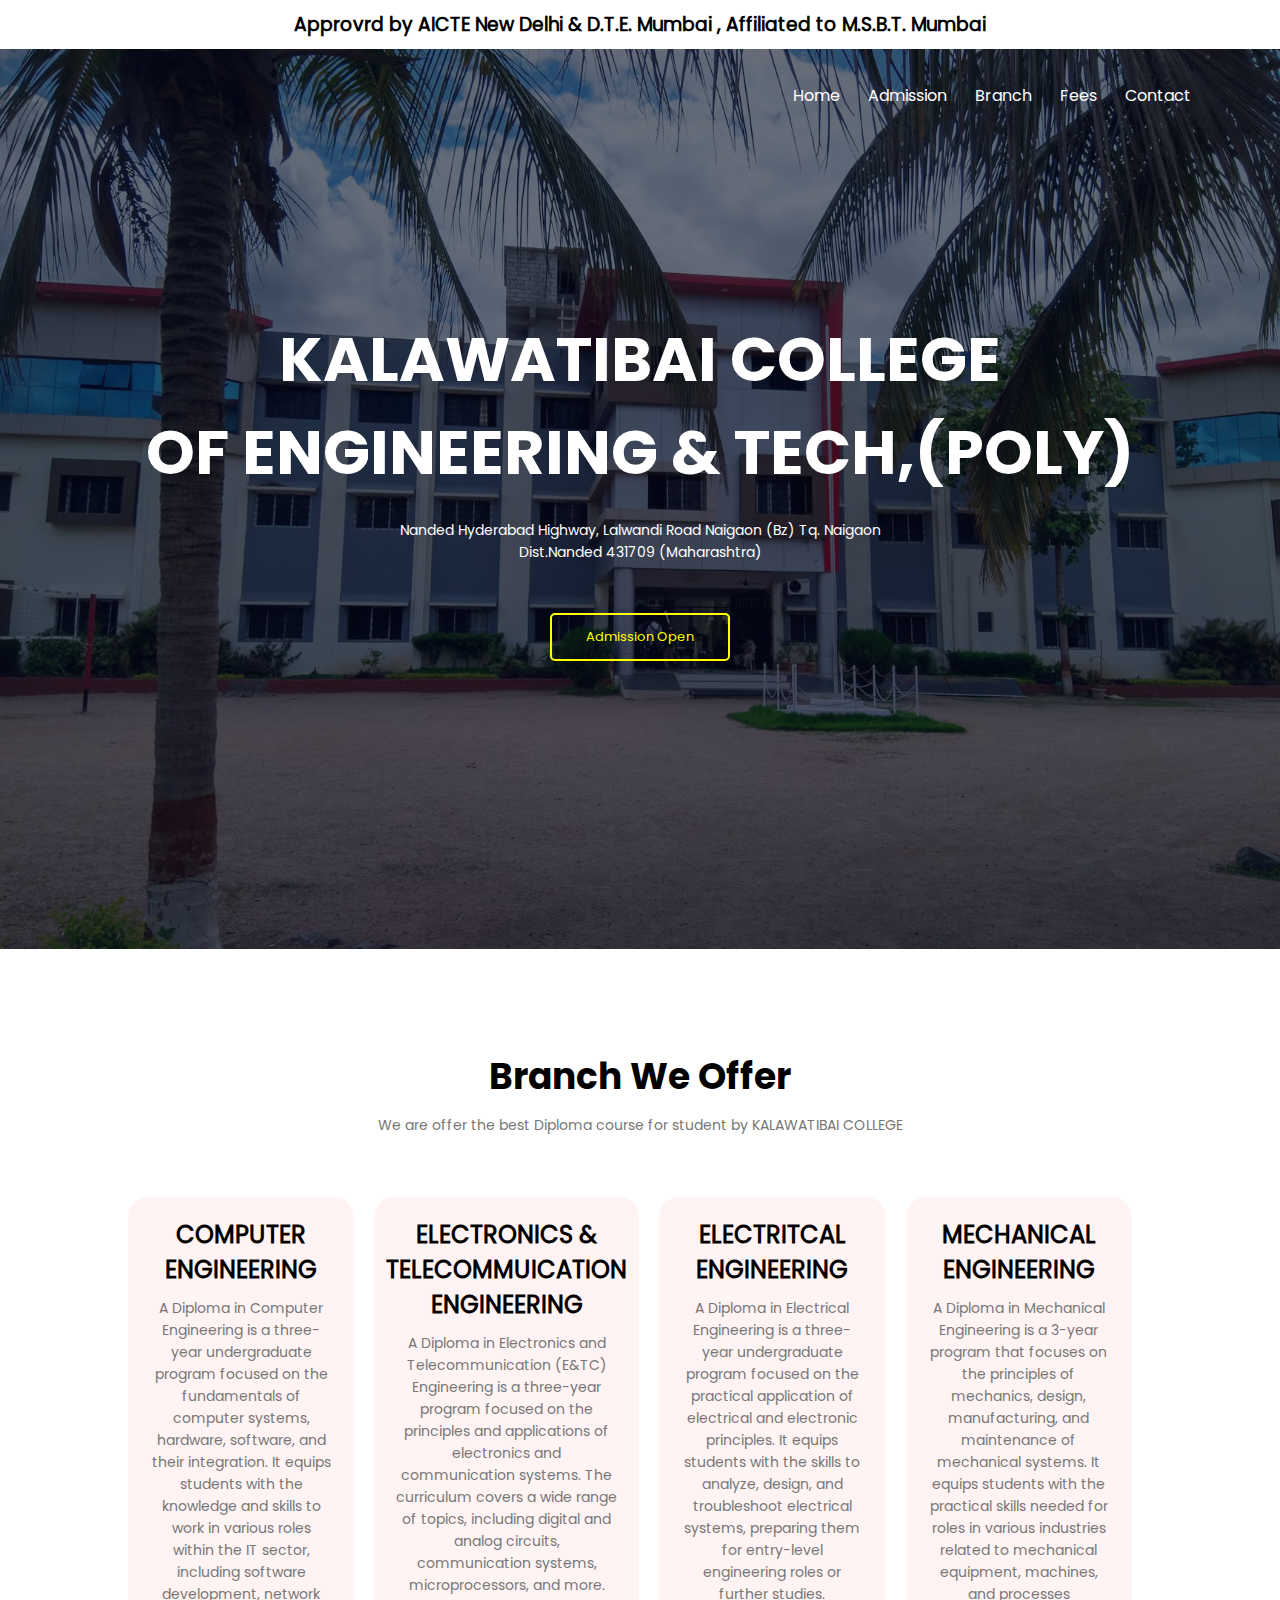
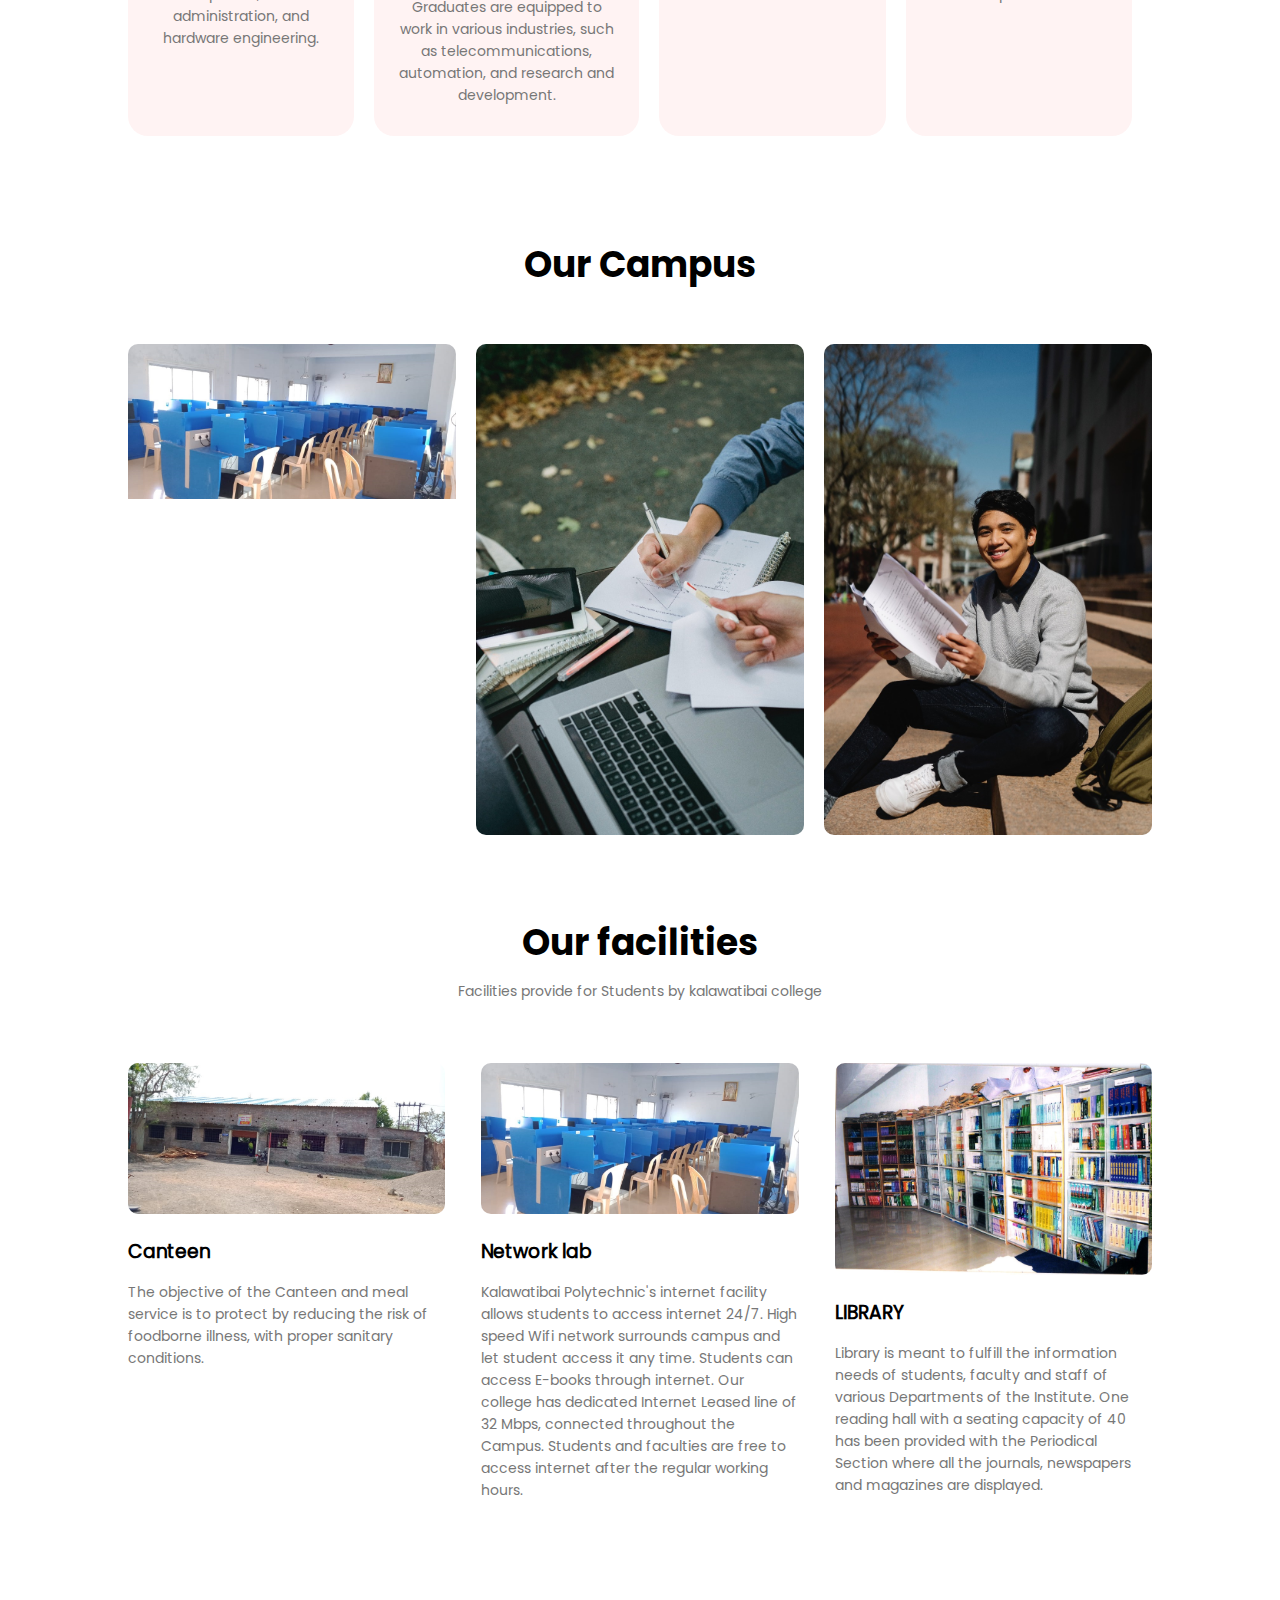
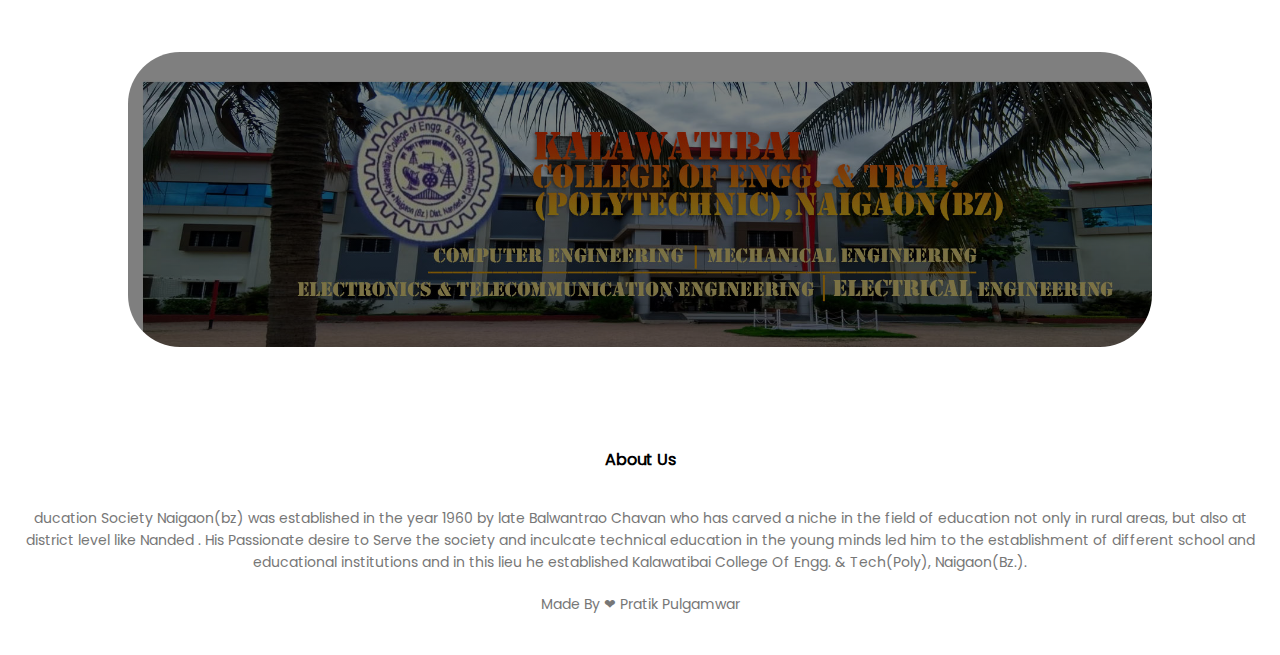
<file: index.html>
<!DOCTYPE html>
<html lang="en">
<head>
    
    <meta name="viewport"content="width=device-width, initial-scale=1.0, maximum-scale=1.0, user-scalable=0">
    <meta name="description" content="The Gokul Global University at Sidhpur provide one of the earliest form of technical studies, which has been vital in setting up the standard of brilliance.">
    <meta name="keywords" content="Gokul Global University,Collage">
    <meta name="author" content="Jaydipsinh Solanki">
<h3>Approvrd by AICTE New Delhi & D.T.E. Mumbai , Affiliated to M.S.B.T. Mumbai </h3>
    <title>kalawatibai poly</title>
    
    <link rel="stylesheet" href="css/main_style.css">
    <link rel="shortcut icon" href="image/favicon.ico" type="image/svg+xml">
</head>
<body>
    
    <section class="header">
        <nav>
            
            <div class="nav-links" id="navLinks">

                <span class="icon" onclick="hidemenu()">&#10005;</span>
                <ul>
                    <li><a href="index.html">Home</a></li>
                    <li><a href="Admission_page.html">Admission</a></li>
                    <li><a href="#course_call">Branch</a></li>
                    <li><a href="fees_page.html">Fees</a></li>
                    <li><a href="Contact_page.html">Contact</a></li>
                </ul>
            </div> 
            <span class="icon" onclick="showmenu()">&#9776;</span>
        </nav>
       
        <div class="text-box">
            <h1>KALAWATIBAI COLLEGE</h1>
            <h1> OF ENGINEERING & TECH,(POLY) </h1>
            <p>Nanded Hyderabad Highway, Lalwandi Road Naigaon (Bz) Tq. Naigaon <br>Dist.Nanded 431709 (Maharashtra)</p>
            
            <a href="Admission_page.html" class="hero-btn">Admission Open</a>
        </div>
    </section>

    <!--Course of Collage-->


    <section class="course" id="course_call">
        <h1>Branch We Offer</h1>
        <p>We are offer the best Diploma course for student by KALAWATIBAI COLLEGE</p>

        <div class="row">
            <div class="course-col">
                <h2>COMPUTER ENGINEERING</h2>
                <p>A Diploma in Computer Engineering is a three-year undergraduate program focused on the fundamentals of computer systems, hardware, software, and their integration. It equips students with the knowledge and skills to work in various roles within the IT sector, including software development, network administration, and hardware engineering. </p>
            </div>

            <div class="course-col">
                <h2>ELECTRONICS & TELECOMMUICATION ENGINEERING</h2>
                <p>A Diploma in Electronics and Telecommunication (E&TC) Engineering is a three-year program focused on the principles and applications of electronics and communication systems. The curriculum covers a wide range of topics, including digital and analog circuits, communication systems, microprocessors, and more. Graduates are equipped to work in various industries, such as telecommunications, automation, and research and development. </p>
            </div>

            <div class="course-col">
                <h2>ELECTRITCAL ENGINEERING</h2>
                <p>A Diploma in Electrical Engineering is a three-year undergraduate program focused on the practical application of electrical and electronic principles. It equips students with the skills to analyze, design, and troubleshoot electrical systems, preparing them for entry-level engineering roles or further studies. </p>
                        
            </div>
                
                <div class="course-col">
                <h2>MECHANICAL ENGINEERING</h2>
                <p>A Diploma in Mechanical Engineering is a 3-year program that focuses on the principles of mechanics, design, manufacturing, and maintenance of mechanical systems. It equips students with the practical skills needed for roles in various industries related to mechanical equipment, machines, and processes</p>
            </div>


        </div>
    </section>

    <!--Campus Section-->

    <section class="campus">
        <h1> Our Campus</h1>
        <!-- <p>Lorem ipsum dolor sit amet consectetur adipisicing elit. Quibusdam quisquam atque non voluptate</p> -->

            <div class="row">
                <div class="campus-col">
                    <img src="image/cm1.jfif" alt="">
                    <div class="layer">
                        <h3>Environment</h3>
                    </div>
                </div>

                <div class="campus-col">
                    <img src="image/cm2.jfif" alt="">
                    <div class="layer">
                        <h3>Community</h3>
                    </div>
                </div>

                <div class="campus-col">
                    <img src="image/cm3.jfif" alt="">
                    <div class="layer">
                        <h3>Education</h3>
                    </div>
                </div>
            </div>
    </section>

    <!--Facilities Section-->

    <section class="facilities">
        <h1> Our facilities</h1>
        <p>Facilities provide for Students by kalawatibai college</p>

        <div class="row">
            <div class="facilities-col">
                <img src="image/canteen.jfif" alt="">
                <h3>Canteen</h3>
                <p>The objective of the Canteen and meal service is to protect by reducing the risk of foodborne illness, with proper sanitary conditions.</p>
            </div>

            <div class="facilities-col">
                <img src="image/auditorium.jfif" alt="">
                <h3>Network lab </h3>
                <p>Kalawatibai Polytechnic's internet facility allows students to access internet 24/7. High speed Wifi network surrounds campus and let student access it any time. Students can access E-books through internet. Our college has dedicated Internet Leased line of 32 Mbps, connected throughout the Campus. Students and faculties are free to access internet after the regular working hours.</p>
            </div>

            <div class="facilities-col">
                <img src="image/hostel.jfif" alt="">
                <h3>LIBRARY</h3>
                <p>Library is meant to fulfill the information needs of students, faculty and staff of various Departments of the Institute. One reading hall with a seating capacity of 40 has been provided with the Periodical Section where all the journals, newspapers and magazines are displayed.</p>
            </div>
        </div>
        </section>

        <!--Call To Action Section-->

        <section class="ctn">
            <h1> &nbsp; &nbsp;&nbsp;&nbsp;&nbsp;&nbsp;&nbsp;&nbsp;&nbsp;&nbsp;&nbsp;&nbsp;&nbsp;&nbsp;&nbsp;&nbsp; </h1>
        </section>

         <!--Footer-->
         <section class="footer">
             <h4>About Us</h4>
            <p>ducation Society Naigaon(bz) was established in the year 1960 by late Balwantrao Chavan who has carved a niche in the field of education not only in rural areas, but also at district level like Nanded . His Passionate desire to Serve the society and inculcate technical education in the young minds led him to the establishment of different school and educational institutions and in this lieu he established Kalawatibai College Of Engg. & Tech(Poly), Naigaon(Bz.).</p>
             <p id="copyright">Made By &#10084; Pratik Pulgamwar</p>
         </section>

    <!--Javascript is Start-->
    <script src="javascript/main_script.js"></script>
</body>

    
    
</html>
</file>
<file: css/main_style.css>
/* Cascading Style Sheets */

*{
    margin: 0;
    padding: 0;
    /* border: 1px solid yellow; */
}

@font-face {
    font-family: myFirstFont;
    src: url(../Poppins/Poppins-Regular.ttf);
}
    @font-face {
    font-family: bold;
    src: url(../Poppins/Poppins-Bold.ttf);
}

@font-face {
    font-family: secound;
    src: url(../Poppins/Poppins-Bold.ttf);
}

h1{
    font-family: bold;
}

body{
    font-family: myFirstFont,Verdana, Geneva, Tahoma, sans-serif;
    cursor:default;
}

    /* Website Scrollerbar */
    body::-webkit-scrollbar {
        width: 5px !important;
        height: 5px !important;
    }
    body::-webkit-scrollbar-track {
        background: #3838387c !important;
    }
    body::-webkit-scrollbar-thumb {
        background-color: #e0120ba4 !important;
        border: 1px solid #ff020279 !important;
        border-radius: 1px !important;
    }

.header{
    min-height: 100vh;
    width: 100%;
    background-image: linear-gradient(rgba(4,9,30,0.6),rgba(4,9,30,0.6)),url(../image/background.jpg);
    background-position: center;
    background-size: cover;
    position: relative;
}
nav{
    display: flex;
    padding: 2% 6%;
    justify-content: space-between;
    align-items: center;
}
nav img{
    width: 150px;
}
.nav-links{
    flex: 1;
    text-align: right;
    
}
.nav-links ul li{
    list-style: none;
    display: inline-block;
    padding: 8px 12px;
    position: relative;
    
}
.nav-links a{
    color: #fff;
    text-decoration: none;
    font-size: 16px;
    
}
.nav-links ul li::after{
    content: '';
    width: 0%;
    height: 2px;
    background: #ff0000;
    display: block;
    margin: auto;
    transition: 0.5s;
    
}
.nav-links ul li:hover::after{
    width: 100%;
    
}
.text-box{
    width: 900%;
    color: #fff;
    position:absolute;
    top: 10%;
    left: 50%;
    transform: translate(-50%,50%);
    text-align: center;
    
}
.text-box h1{
    font-size: 62px;
    font-weight: bold;

}
.text-box p{
    margin: 10px 0 40px;
    font-size: 14px;
    color: #fff;
    
}
.hero-btn{
    display: inline-block;
    text-decoration: none;
    color: yellow;
    border: 2px solid yellow;
    padding: 12px 34px;
    font-size: 13px;
    background: transparent;
    position: relative;
    cursor: pointer;
    border-radius: 5px;
}
.hero-btn:hover{
    color: black;
    border: 2px solid yellow;
    background:yellow;
    transition: 0.5s;
}

.icon{
    display:none;
}

/* Course */

 .course{
    width: 80%;
    margin: auto;
    text-align: center;
    padding-top: 100px;
}
h1{
    font-size: 36px;
    font-weight: 300;
}
p{
    color:#777;
    font-size: 14px;
    font-weight: 300;
    line-height: 22px;
    padding: 10px;
}
.row{
    margin-top: 5%;
    display: flex;
    justify-content: space-between;
}
.course-col{
    flex-basis: 31%;
    background: #fff3f3;
    border-radius: 20px;
    margin-bottom:5%;
    padding: 20px 12px;
    box-sizing: border-box;
    transition: 0.5s;
margin-right: 20px;
    }
.course-col1{
    flex-basis: 50%;
    background: #fff3f3;
    border-radius: 10px;
    margin-bottom:5%;
    padding: 20px 12px;
    box-sizing: border-box;
    transition: 0.5s;
    box-align: center;
}
h3{
    text-align: center;
    font-weight: 600;
    margin: 10px 0px;
}
.course-col:hover{
    box-shadow: 10px 10px 24px 0px rgba(0,0,0,0.4);
}


    /*Campus*/


.campus{
    width: 80%;
    margin: auto;
    text-align: center;
    padding-top: 50px;
}
.campus-col{
    flex-basis: 32%;
    border-radius: 10px;
    margin-bottom: 30px;
    position: relative;
    overflow: hidden;
}
.campus-col img{
    width: 100%;
    display: block;
}
.layer{
    background: transparent;
    height: 100%;
    width: 100%;
    position: absolute;
    top: 0%;
    left: 0%;
    transition: 0.5s;
}

.layer:hover{
    background: rgba(0, 245, 253, 0.534);

    /* rgba(253, 0, 0, 0.7); */
}

.layer h3{
    width: 100%;
    font-weight: 500;
    color: #fff;
    font-size: 26px;
    bottom: 0%;
    left: 50%;
    transform: translate(-50%);
    position: absolute;
    opacity: 0;
    transition: 0.5s;
}

.layer:hover h3{
    opacity: 1;
    bottom: 49%;
}

/* Facilities */

.facilities{
    width: 80%;
    margin: auto;
    text-align: center;
    padding-top: 50px;
}

.facilities-col{
    flex-basis: 31%;
    border-radius: 10px;
    margin-bottom: 5%;
    text-align: left;
}
.facilities-col img{
    width: 100%;
    border-radius: 10px;
    transition: 0.5s;
}
.facilities-col p{
    padding: 0%;
}

.facilities-col h3{
    margin-top: 16px;
    margin-bottom: 15px;
    text-align: left;
}

.facilities-col img:hover{
    box-shadow: 3.5px 5px 15px 10px rgba(0, 0, 0, 0.308);
}

/* Call To Action */

.ctn{
    margin: 100px auto;
    width: 80%;
    background-image: linear-gradient(rgba(0,0,0,0.5),rgba(0,0,0,0.5)), url(../image/banner_ggu.jpg);
    background-position: center;
    background-size: cover;
    border-radius: 52px;
    text-align: center;
    padding: 100px 0;
    transition: 0.5s;
}
.ctn h1{
    color: #fff;
    margin-bottom: 40px;
    padding: 0;
}
.ctn:hover{
    margin: 100px auto;
    width: 80%;
    background-image:linear-gradient(rgba(0,0,0,0.3),rgba(0,0,0,0.3)),url(../image/banner_ggu.jpg);
    background-position: center;
    background-size: cover;
    border-radius: 50px;
    padding: 100px 0;
    box-shadow: 10px 10px 24px 0px rgba(0, 0, 0, 0.664);
}
.ctn{
    
}

/* Footer */

.footer{
    width: 100%;
    text-align: center;
    padding: 30px 0;
    margin-top: -50px;
}

.footer h4{
    margin-bottom: 25px;
    margin-top: 20px;
    font-weight: 600;
} 

/* Media query for responsive */

@media (max-width: 700px) {

    *{
        overflow-x: hidden;
        margin: 0;
        padding: 0;
    
    }
    #logo-img{
        padding: 10px;
    }
    .text-box h1{
       font-size: 30px;
       font-weight: bold;
    }
    .text-box p{
        font-size: 12px;
    }
    .nav-links ul li{
        display: block;
    }
    .nav-links{
        position: absolute;
        background: #f44336;
        height: 100vh;
        width: 200px;
        top: 0%;
        right: -200px;
        text-align: left;
        z-index: 2;
        transition: 1s;
    }
    .icon{
        display: block;
        color: #fff;
        margin: 10px;
        font-size: 25px;
        cursor: pointer;
    }
    .nav-links ul{
        padding: 30px;
    }

    /*Course in Media query*/
   
    .course-col{
        margin: 10px 10px;
    }
    .row{
        flex-direction: column;  
    }   
    .course-col:hover{
        box-shadow: 3px 3px 0.5px 0.5px rgba(0, 0, 0, 0.486);
    }
        /* Facilities */
    .facilities-col img:hover{
        box-shadow:none;
    }

    /* Call To Action in Media query*/
    .ctn h1{
        font-size: 24px;
    }
}

/* Media query is Close*/
</file>
